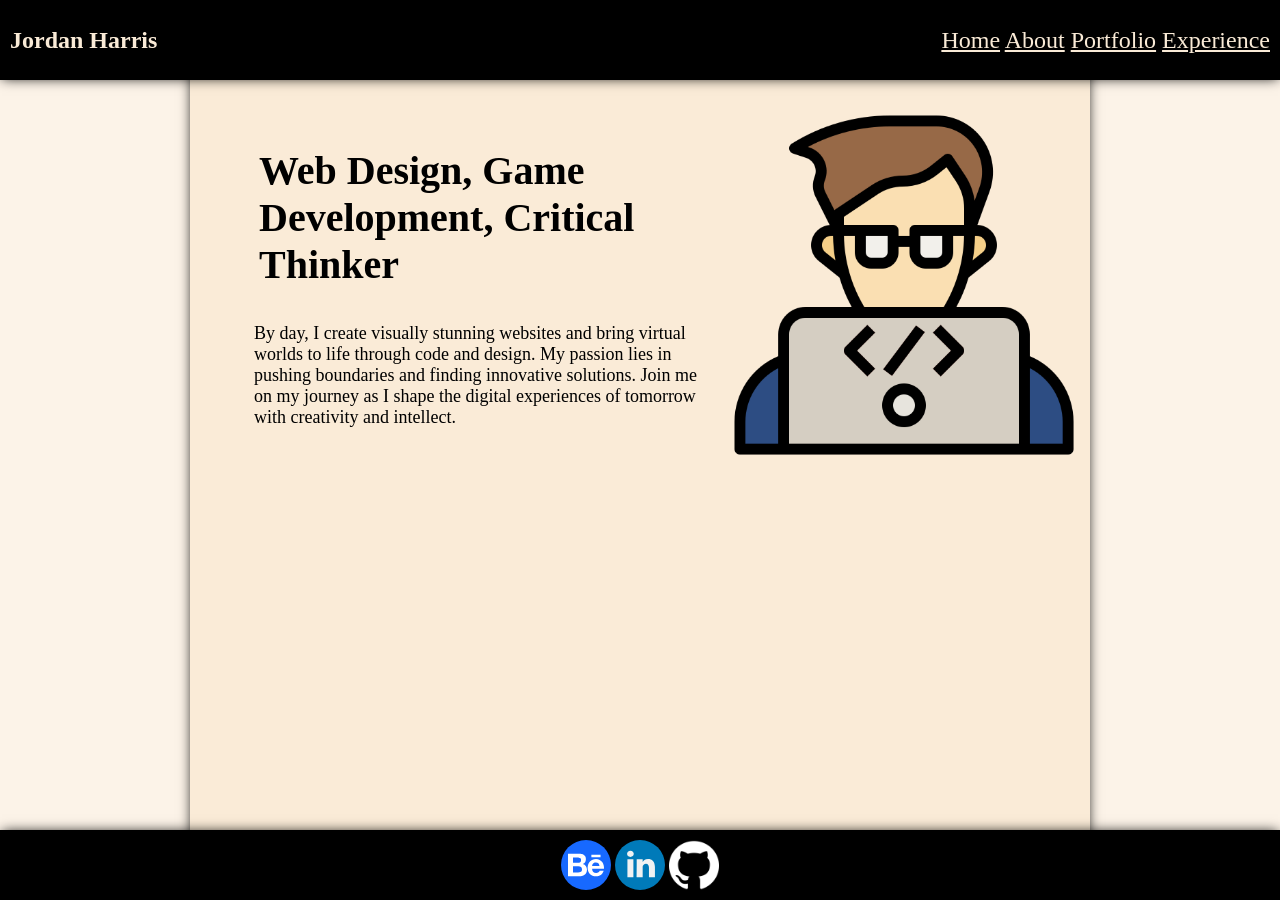
<file: index.html>
<!DOCTYPE html>
<html lang="en">
  <head>
    <meta charset="UTF-8" />
    <meta name="viewport" content="width=device-width, initial-scale=1.0" />
    <title>Portfolio</title>

    <!-- Style Links -->
    <link rel="stylesheet" href="style.css" />
  </head>
  <body>
    <!-- Header -->
    <nav>
      <div id="logo">
        <h1>Jordan Harris</h1>
      </div>
      <div id="links">
        <a href="index.html">Home</a>
        <a href="about.html">About</a>
        <a href="portfolio.html">Portfolio</a>
        <a href="experience.html">Experience</a>
      </div>
    </nav>

    <main>
      <section id="home">
        <div class="text-container">
          <h2>Web Design, Game Development, Critical Thinker</h2>
          <p>
            By day, I create visually stunning websites and bring virtual worlds
            to life through code and design. My passion lies in pushing boundaries
            and finding innovative solutions. Join me on my journey as I shape the
            digital experiences of tomorrow with creativity and intellect.
          </p>
        </div>
    
        <img id="self" src="images/person.png" alt="headshot" />
    </main>

    <footer>
      <a href="https://www.behance.net/jordanharris15" target="_blank"
        ><img class="img" src="images/behance.svg" alt="behance"
      /></a>
      <a
        href="https://www.linkedin.com/in/jordanharrisfullstack/"
        target="_blank"
        ><img class="img" src="images/linkedin.svg" alt="linkedin"
      /></a>
      <a href="https://www.github.com/jordanharris0" target="_blank"
        ><img class="img" src="images/github.png" alt="github"
      /></a>
    </footer>
  </body>
</html>
</file>
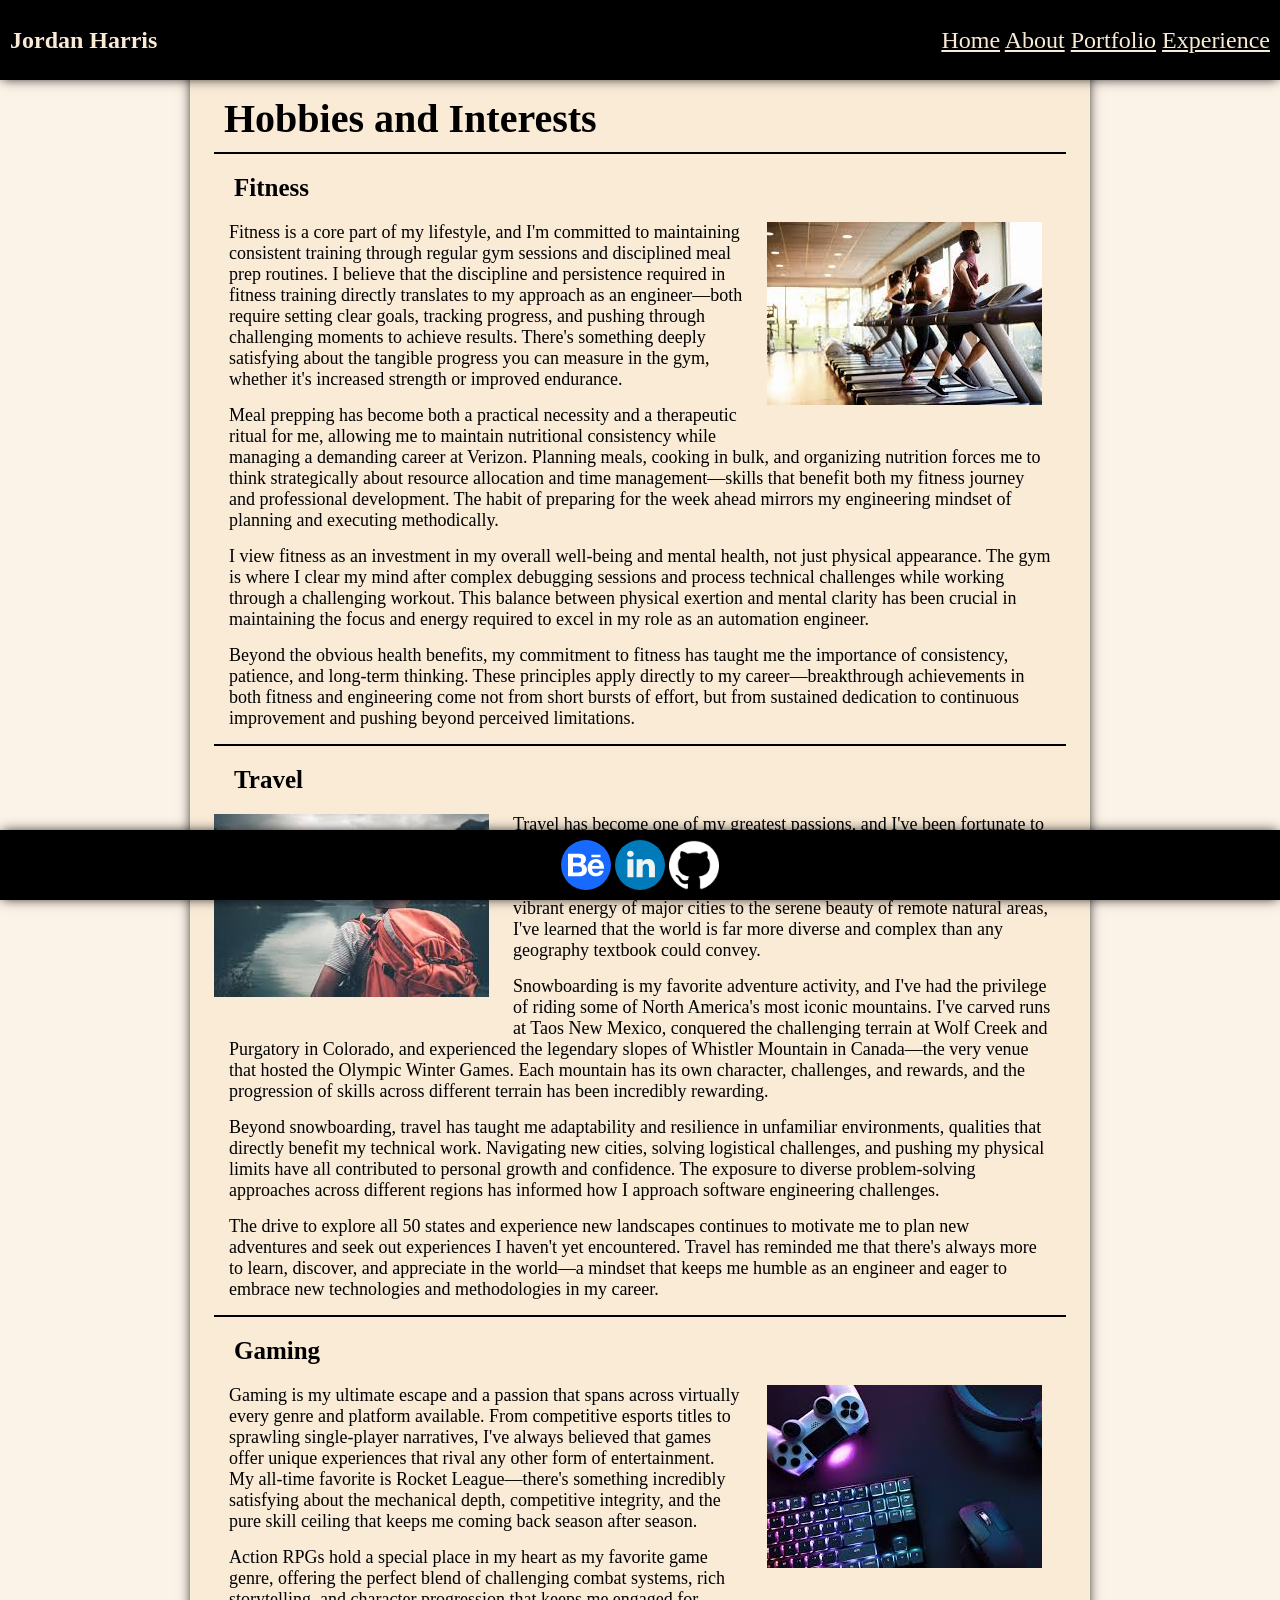
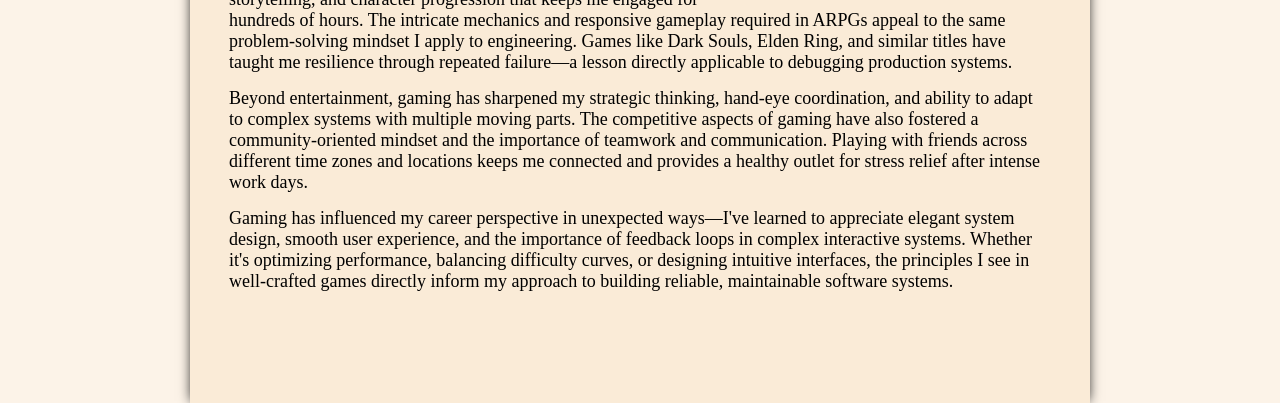
<file: about.html>
<!doctype html>
<html lang="en">
  <head>
    <meta charset="UTF-8" />
    <meta name="viewport" content="width=device-width, initial-scale=1.0" />
    <title>Jordan Harris's Portfolio</title>

    <!-- Style Links -->
    <link rel="stylesheet" href="style.css" />
  </head>

  <body>
    <!-- Header -->
    <nav>
      <div id="logo">
        <h1>Jordan Harris</h1>
      </div>
      <div id="links">
        <a href="index.html">Home</a>
        <a href="about.html">About</a>
        <a href="portfolio.html">Portfolio</a>
        <a href="experience.html">Experience</a>
      </div>
    </nav>

    <!-- About Me Section -->
    <main>
      <h1 id="about-header">Hobbies and Interests</h1>
      <section class="hobbies">
        <h3>Fitness</h3>
        <img src="images/fitness.jfif" alt="fitness" />
        <p>
          Fitness is a core part of my lifestyle, and I'm committed to
          maintaining consistent training through regular gym sessions and
          disciplined meal prep routines. I believe that the discipline and
          persistence required in fitness training directly translates to my
          approach as an engineer—both require setting clear goals, tracking
          progress, and pushing through challenging moments to achieve results.
          There's something deeply satisfying about the tangible progress you
          can measure in the gym, whether it's increased strength or improved
          endurance.
        </p>
        <p>
          Meal prepping has become both a practical necessity and a therapeutic
          ritual for me, allowing me to maintain nutritional consistency while
          managing a demanding career at Verizon. Planning meals, cooking in
          bulk, and organizing nutrition forces me to think strategically about
          resource allocation and time management—skills that benefit both my
          fitness journey and professional development. The habit of preparing
          for the week ahead mirrors my engineering mindset of planning and
          executing methodically.
        </p>
        <p>
          I view fitness as an investment in my overall well-being and mental
          health, not just physical appearance. The gym is where I clear my mind
          after complex debugging sessions and process technical challenges
          while working through a challenging workout. This balance between
          physical exertion and mental clarity has been crucial in maintaining
          the focus and energy required to excel in my role as an automation
          engineer.
        </p>
        <p>
          Beyond the obvious health benefits, my commitment to fitness has
          taught me the importance of consistency, patience, and long-term
          thinking. These principles apply directly to my career—breakthrough
          achievements in both fitness and engineering come not from short
          bursts of effort, but from sustained dedication to continuous
          improvement and pushing beyond perceived limitations.
        </p>
      </section>
      <section class="hobbies">
        <h3>Travel</h3>
        <img src="images/travel.jfif" alt="travel" />
        <p>
          Travel has become one of my greatest passions, and I've been fortunate
          to explore 46 of the 50 states, along with memorable trips to Mexico
          and Canada. Each destination has enriched my perspective and broadened
          my understanding of different cultures, landscapes, and people. From
          the vibrant energy of major cities to the serene beauty of remote
          natural areas, I've learned that the world is far more diverse and
          complex than any geography textbook could convey.
        </p>
        <p>
          Snowboarding is my favorite adventure activity, and I've had the
          privilege of riding some of North America's most iconic mountains.
          I've carved runs at Taos New Mexico, conquered the challenging terrain
          at Wolf Creek and Purgatory in Colorado, and experienced the legendary
          slopes of Whistler Mountain in Canada—the very venue that hosted the
          Olympic Winter Games. Each mountain has its own character, challenges,
          and rewards, and the progression of skills across different terrain
          has been incredibly rewarding.
        </p>
        <p>
          Beyond snowboarding, travel has taught me adaptability and resilience
          in unfamiliar environments, qualities that directly benefit my
          technical work. Navigating new cities, solving logistical challenges,
          and pushing my physical limits have all contributed to personal growth
          and confidence. The exposure to diverse problem-solving approaches
          across different regions has informed how I approach software
          engineering challenges.
        </p>
        <p>
          The drive to explore all 50 states and experience new landscapes
          continues to motivate me to plan new adventures and seek out
          experiences I haven't yet encountered. Travel has reminded me that
          there's always more to learn, discover, and appreciate in the world—a
          mindset that keeps me humble as an engineer and eager to embrace new
          technologies and methodologies in my career.
        </p>
      </section>
      <section class="hobbies">
        <h3>Gaming</h3>
        <img src="images/gaming.jfif" alt="gaming" />
        <p>
          Gaming is my ultimate escape and a passion that spans across virtually
          every genre and platform available. From competitive esports titles to
          sprawling single-player narratives, I've always believed that games
          offer unique experiences that rival any other form of entertainment.
          My all-time favorite is Rocket League—there's something incredibly
          satisfying about the mechanical depth, competitive integrity, and the
          pure skill ceiling that keeps me coming back season after season.
        </p>
        <p>
          Action RPGs hold a special place in my heart as my favorite game
          genre, offering the perfect blend of challenging combat systems, rich
          storytelling, and character progression that keeps me engaged for
          hundreds of hours. The intricate mechanics and responsive gameplay
          required in ARPGs appeal to the same problem-solving mindset I apply
          to engineering. Games like Dark Souls, Elden Ring, and similar titles
          have taught me resilience through repeated failure—a lesson directly
          applicable to debugging production systems.
        </p>
        <p>
          Beyond entertainment, gaming has sharpened my strategic thinking,
          hand-eye coordination, and ability to adapt to complex systems with
          multiple moving parts. The competitive aspects of gaming have also
          fostered a community-oriented mindset and the importance of teamwork
          and communication. Playing with friends across different time zones
          and locations keeps me connected and provides a healthy outlet for
          stress relief after intense work days.
        </p>
        <p>
          Gaming has influenced my career perspective in unexpected ways—I've
          learned to appreciate elegant system design, smooth user experience,
          and the importance of feedback loops in complex interactive systems.
          Whether it's optimizing performance, balancing difficulty curves, or
          designing intuitive interfaces, the principles I see in well-crafted
          games directly inform my approach to building reliable, maintainable
          software systems.
        </p>
      </section>
    </main>

    <!-- Footer -->
    <footer>
      <a href="https://www.behance.net/jordanharris15" target="_blank"
        ><img class="img" src="images/behance.svg" alt="behance"
      /></a>
      <a
        href="hhttps://www.linkedin.com/in/jordanharrisfullstack/"
        target="_blank"
        ><img class="img" src="images/linkedin.svg" alt="linkedin"
      /></a>
      <a href="https://www.github.com/jordanharris0" target="_blank"
        ><img class="img" src="images/github.png" alt="github"
      /></a>
    </footer>
  </body>
</html>
</file>
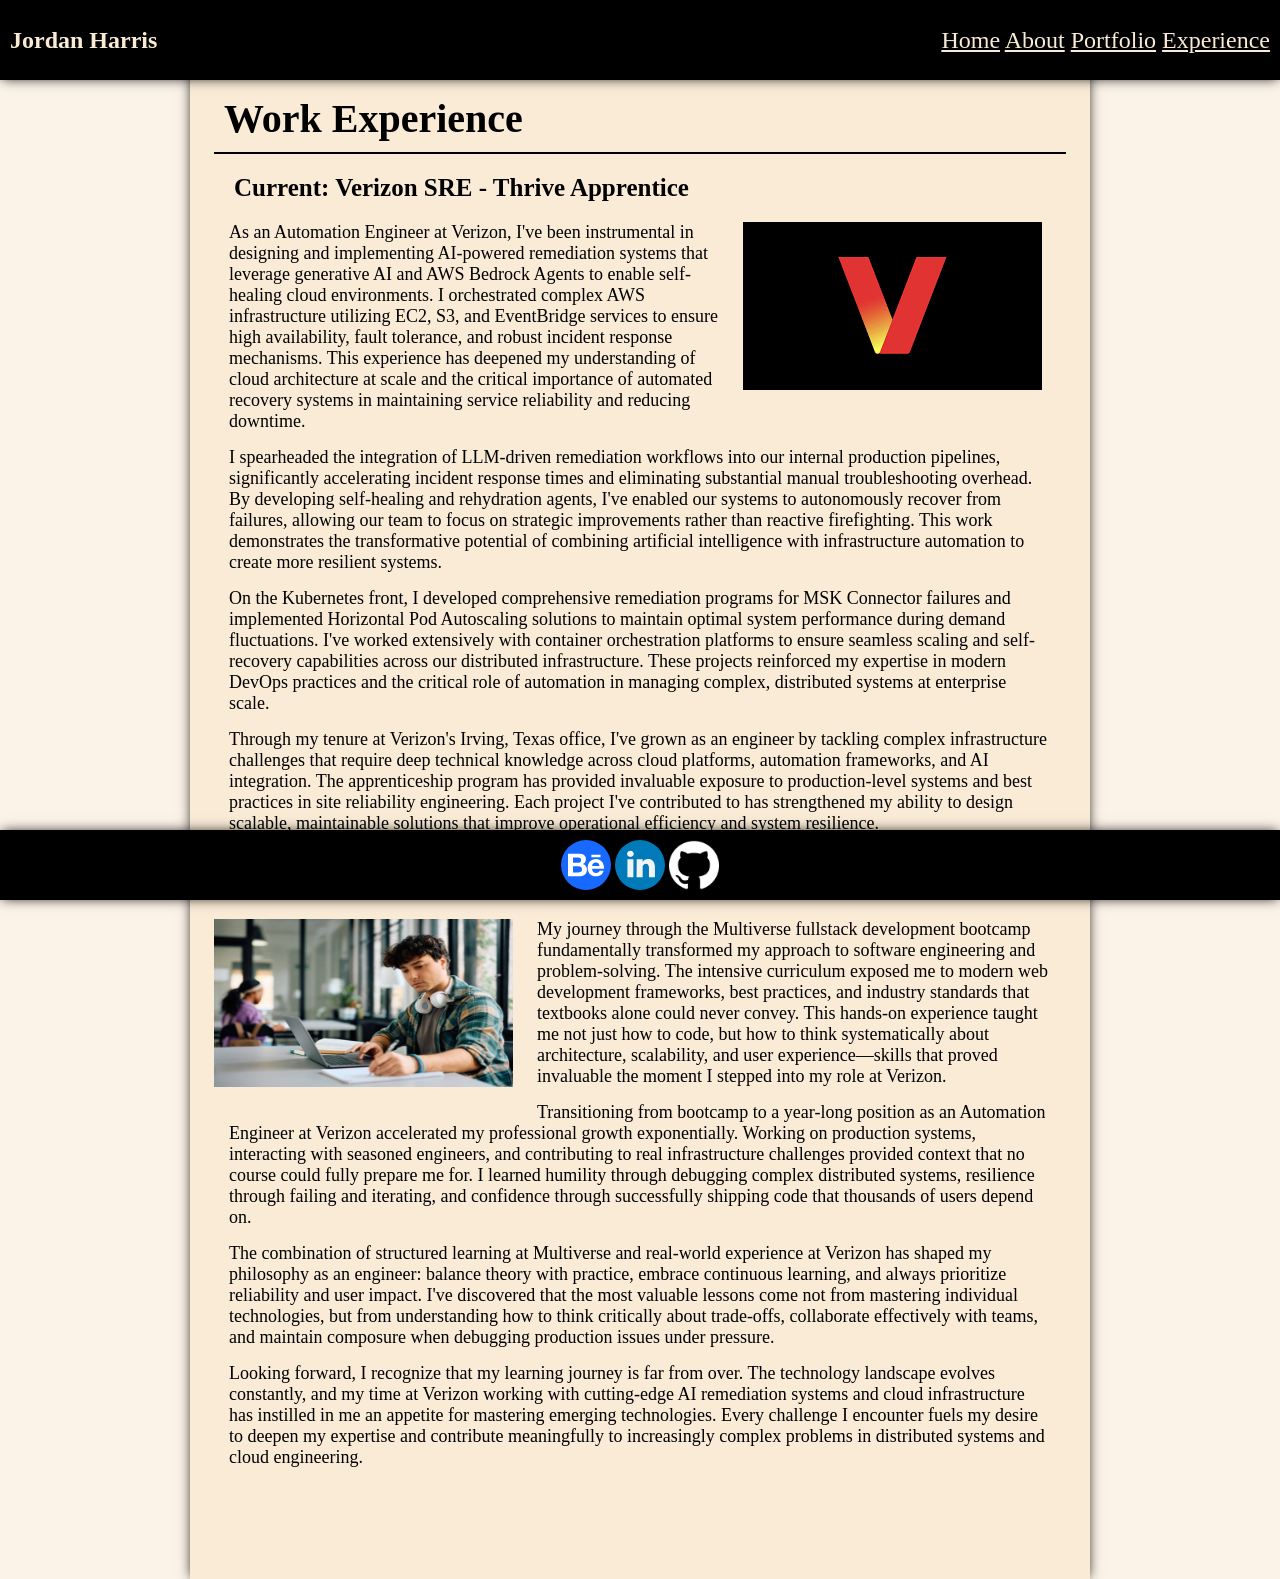
<file: experience.html>
<!doctype html>
<html lang="en">
  <head>
    <meta charset="UTF-8" />
    <meta name="viewport" content="width=device-width, initial-scale=1.0" />
    <title>Jordan Harris's Portfolio</title>

    <!-- Style Links -->
    <link rel="stylesheet" href="style.css" />
  </head>

  <body>
    <!-- Header -->
    <nav>
      <div id="logo">
        <h1>Jordan Harris</h1>
      </div>
      <div id="links">
        <a href="index.html">Home</a>
        <a href="about.html">About</a>
        <a href="portfolio.html">Portfolio</a>
        <a href="experience.html">Experience</a>
      </div>
    </nav>

    <!-- Work Education Section -->
    <main>
      <h1 id="about-header">Work Experience</h1>
      <section class="hobbies">
        <h3>Current: Verizon SRE - Thrive Apprentice</h3>
        <img src="images/verizon.png" alt="verizon" />
        <p>
          As an Automation Engineer at Verizon, I've been instrumental in
          designing and implementing AI-powered remediation systems that
          leverage generative AI and AWS Bedrock Agents to enable self-healing
          cloud environments. I orchestrated complex AWS infrastructure
          utilizing EC2, S3, and EventBridge services to ensure high
          availability, fault tolerance, and robust incident response
          mechanisms. This experience has deepened my understanding of cloud
          architecture at scale and the critical importance of automated
          recovery systems in maintaining service reliability and reducing
          downtime.
        </p>
        <p>
          I spearheaded the integration of LLM-driven remediation workflows into
          our internal production pipelines, significantly accelerating incident
          response times and eliminating substantial manual troubleshooting
          overhead. By developing self-healing and rehydration agents, I've
          enabled our systems to autonomously recover from failures, allowing
          our team to focus on strategic improvements rather than reactive
          firefighting. This work demonstrates the transformative potential of
          combining artificial intelligence with infrastructure automation to
          create more resilient systems.
        </p>
        <p>
          On the Kubernetes front, I developed comprehensive remediation
          programs for MSK Connector failures and implemented Horizontal Pod
          Autoscaling solutions to maintain optimal system performance during
          demand fluctuations. I've worked extensively with container
          orchestration platforms to ensure seamless scaling and self-recovery
          capabilities across our distributed infrastructure. These projects
          reinforced my expertise in modern DevOps practices and the critical
          role of automation in managing complex, distributed systems at
          enterprise scale.
        </p>
        <p>
          Through my tenure at Verizon's Irving, Texas office, I've grown as an
          engineer by tackling complex infrastructure challenges that require
          deep technical knowledge across cloud platforms, automation
          frameworks, and AI integration. The apprenticeship program has
          provided invaluable exposure to production-level systems and best
          practices in site reliability engineering. Each project I've
          contributed to has strengthened my ability to design scalable,
          maintainable solutions that improve operational efficiency and system
          resilience.
        </p>
      </section>
      <section class="hobbies">
        <h3>Reflection on my Learning</h3>
        <img
          style="width: 299px; height: 168px"
          src="images/learning.jpg"
          alt="learning"
        />
        <p>
          My journey through the Multiverse fullstack development bootcamp
          fundamentally transformed my approach to software engineering and
          problem-solving. The intensive curriculum exposed me to modern web
          development frameworks, best practices, and industry standards that
          textbooks alone could never convey. This hands-on experience taught me
          not just how to code, but how to think systematically about
          architecture, scalability, and user experience—skills that proved
          invaluable the moment I stepped into my role at Verizon.
        </p>
        <p>
          Transitioning from bootcamp to a year-long position as an Automation
          Engineer at Verizon accelerated my professional growth exponentially.
          Working on production systems, interacting with seasoned engineers,
          and contributing to real infrastructure challenges provided context
          that no course could fully prepare me for. I learned humility through
          debugging complex distributed systems, resilience through failing and
          iterating, and confidence through successfully shipping code that
          thousands of users depend on.
        </p>
        <p>
          The combination of structured learning at Multiverse and real-world
          experience at Verizon has shaped my philosophy as an engineer: balance
          theory with practice, embrace continuous learning, and always
          prioritize reliability and user impact. I've discovered that the most
          valuable lessons come not from mastering individual technologies, but
          from understanding how to think critically about trade-offs,
          collaborate effectively with teams, and maintain composure when
          debugging production issues under pressure.
        </p>
        <p>
          Looking forward, I recognize that my learning journey is far from
          over. The technology landscape evolves constantly, and my time at
          Verizon working with cutting-edge AI remediation systems and cloud
          infrastructure has instilled in me an appetite for mastering emerging
          technologies. Every challenge I encounter fuels my desire to deepen my
          expertise and contribute meaningfully to increasingly complex problems
          in distributed systems and cloud engineering.
        </p>
      </section>
      <!--<h1 id="about-header">Education</h1>
      <section class="hobbies">
        <h3>Bachelors of Science: Game Programming and Devlopment</h3>
        <img src="images/snhu.png" alt="snhu" />
        <p>
          Lorem ipsum dolor sit amet, consectetur adipisicing elit. Sed, iusto
          explicabo! Consequatur rerum vitae aperiam est quasi? A, porro, ullam
          illo vitae nulla dolorum quis sapiente magnam facere accusantium
          ipsum.
        </p>
        <p>
          Quos expedita eos officiis quae reiciendis quasi maxime a id fugit
          obcaecati accusamus doloremque, esse aut rem at nostrum fuga qui
          repellendus vel nesciunt culpa cupiditate!
        </p>
        <p>
          Est quibusdam magnam quasi. Illo explicabo nesciunt, ratione, labore
          quaerat, quis amet reiciendis commodi dignissimos sapiente illum
          minima voluptates porro officiis nostrum dolorem! Cum quae quam ipsam
          expedita cupiditate voluptates placeat.
        </p>
        <p>
          Modi, tempore et. Eveniet illum illo explicabo ea amet expedita fugiat
          omnis excepturi dignissimos unde nam beatae consequuntur praesentium
          quas voluptas, doloremque nemo reiciendis consequatur sed ut officia
          soluta repellendus! Corporis, ex quo!
        </p>
      </section>
      <section class="hobbies">
        <h3>Post Grad Certification: Fullstack Web Development</h3>
        <img
          style="width: 299px; height: 168px"
          src="images/utd.png"
          alt="evolve"
        />
        <p>
          Lorem ipsum dolor sit amet, consectetur adipisicing elit. Sed, iusto
          explicabo! Consequatur rerum vitae aperiam est quasi? A, porro, ullam
          illo vitae nulla dolorum quis sapiente magnam facere accusantium
          ipsum.
        </p>
        <p>
          Quos expedita eos officiis quae reiciendis quasi maxime a id fugit
          obcaecati accusamus doloremque, esse aut rem at nostrum fuga qui
          repellendus vel nesciunt culpa cupiditate!
        </p>
        <p>
          Est quibusdam magnam quasi. Illo explicabo nesciunt, ratione, labore
          quaerat, quis amet reiciendis commodi dignissimos sapiente illum
          minima voluptates porro officiis nostrum dolorem! Cum quae quam ipsam
          expedita cupiditate voluptates placeat.
        </p>
        <p>
          Modi, tempore et. Eveniet illum illo explicabo ea amet expedita fugiat
          omnis excepturi dignissimos unde nam beatae consequuntur praesentium
          quas voluptas, doloremque nemo reiciendis consequatur sed ut officia
          soluta repellendus! Corporis, ex quo!
        </p>
      </section> -->
    </main>

    <!-- Footer -->
    <footer>
      <a href="https://www.behance.net/jordanharris15" target="_blank"
        ><img class="img" src="images/behance.svg" alt="behance"
      /></a>
      <a
        href="https://www.linkedin.com/in/jordanharrisfullstack/"
        target="_blank"
        ><img class="img" src="images/linkedin.svg" alt="linkedin"
      /></a>
      <a href="https://www.github.com/jordanharris0" target="_blank"
        ><img class="img" src="images/github.png" alt="github"
      /></a>
    </footer>
  </body>
</html>
</file>
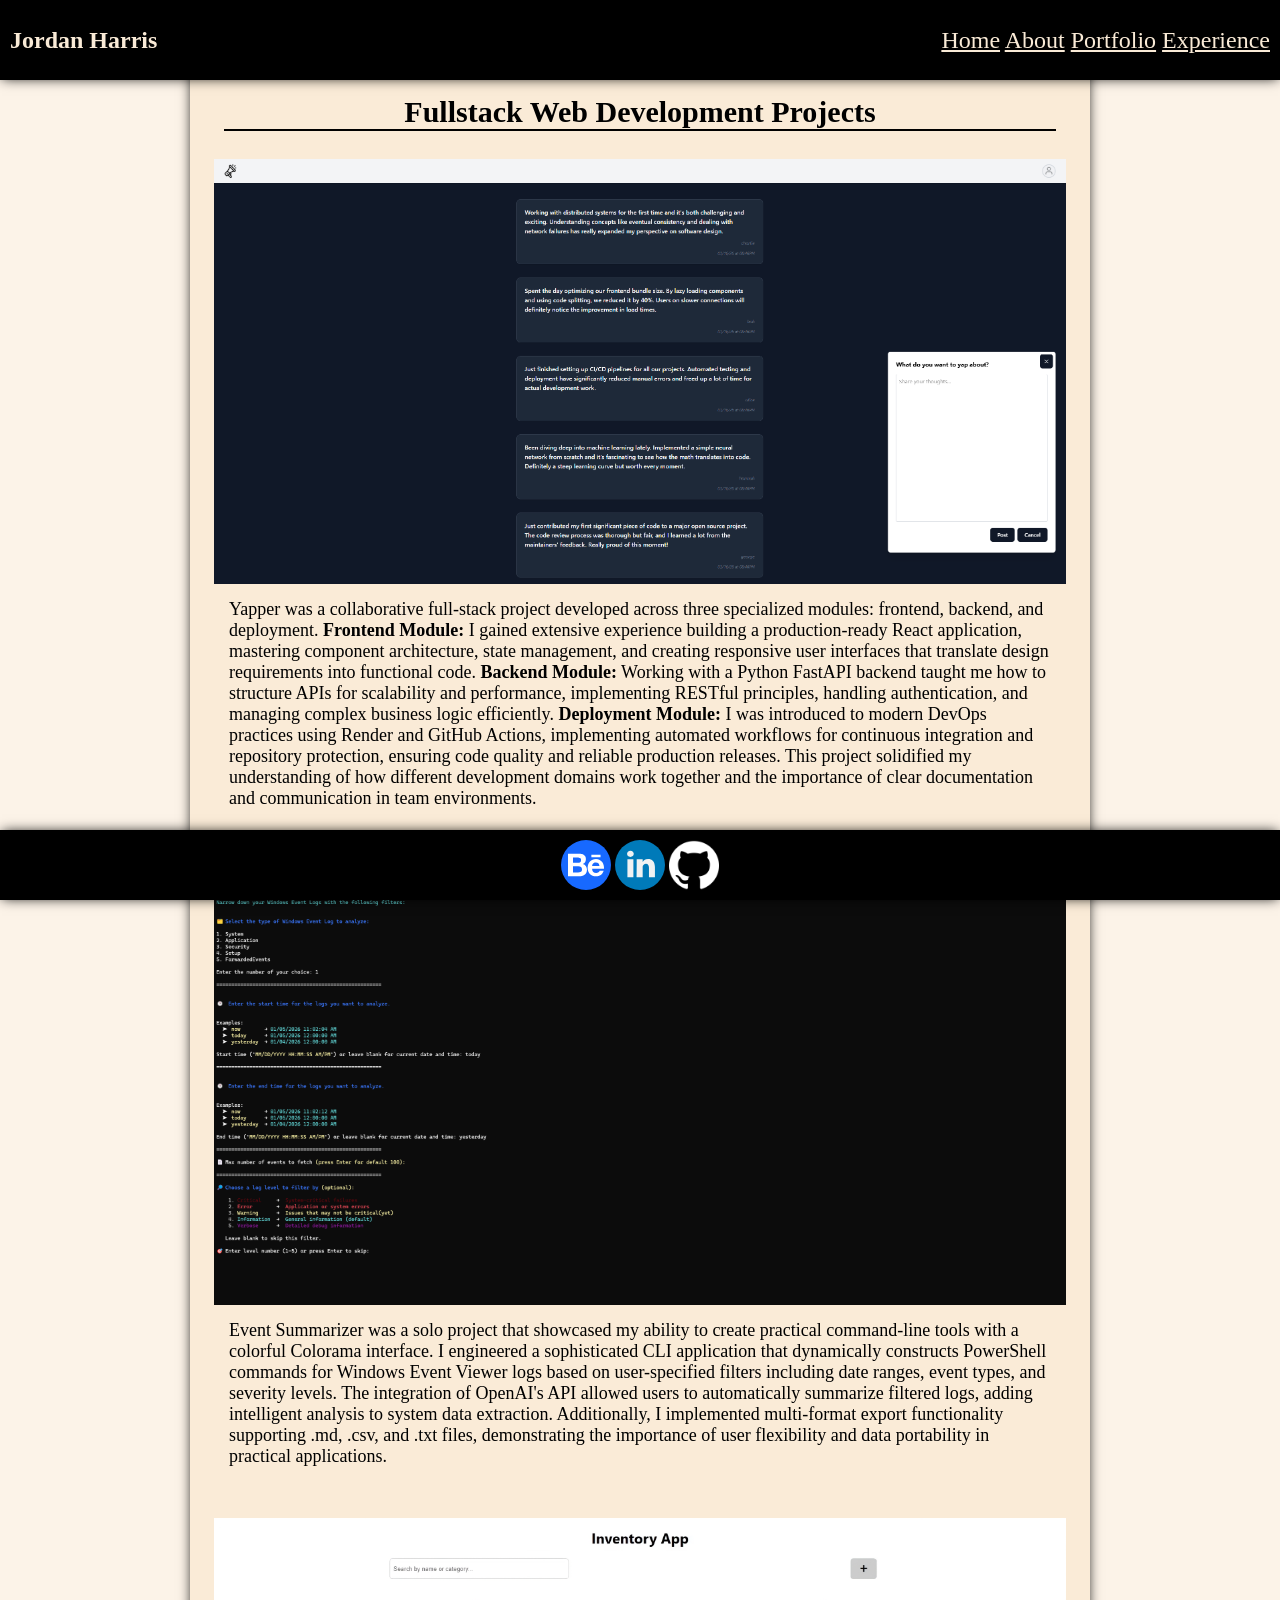
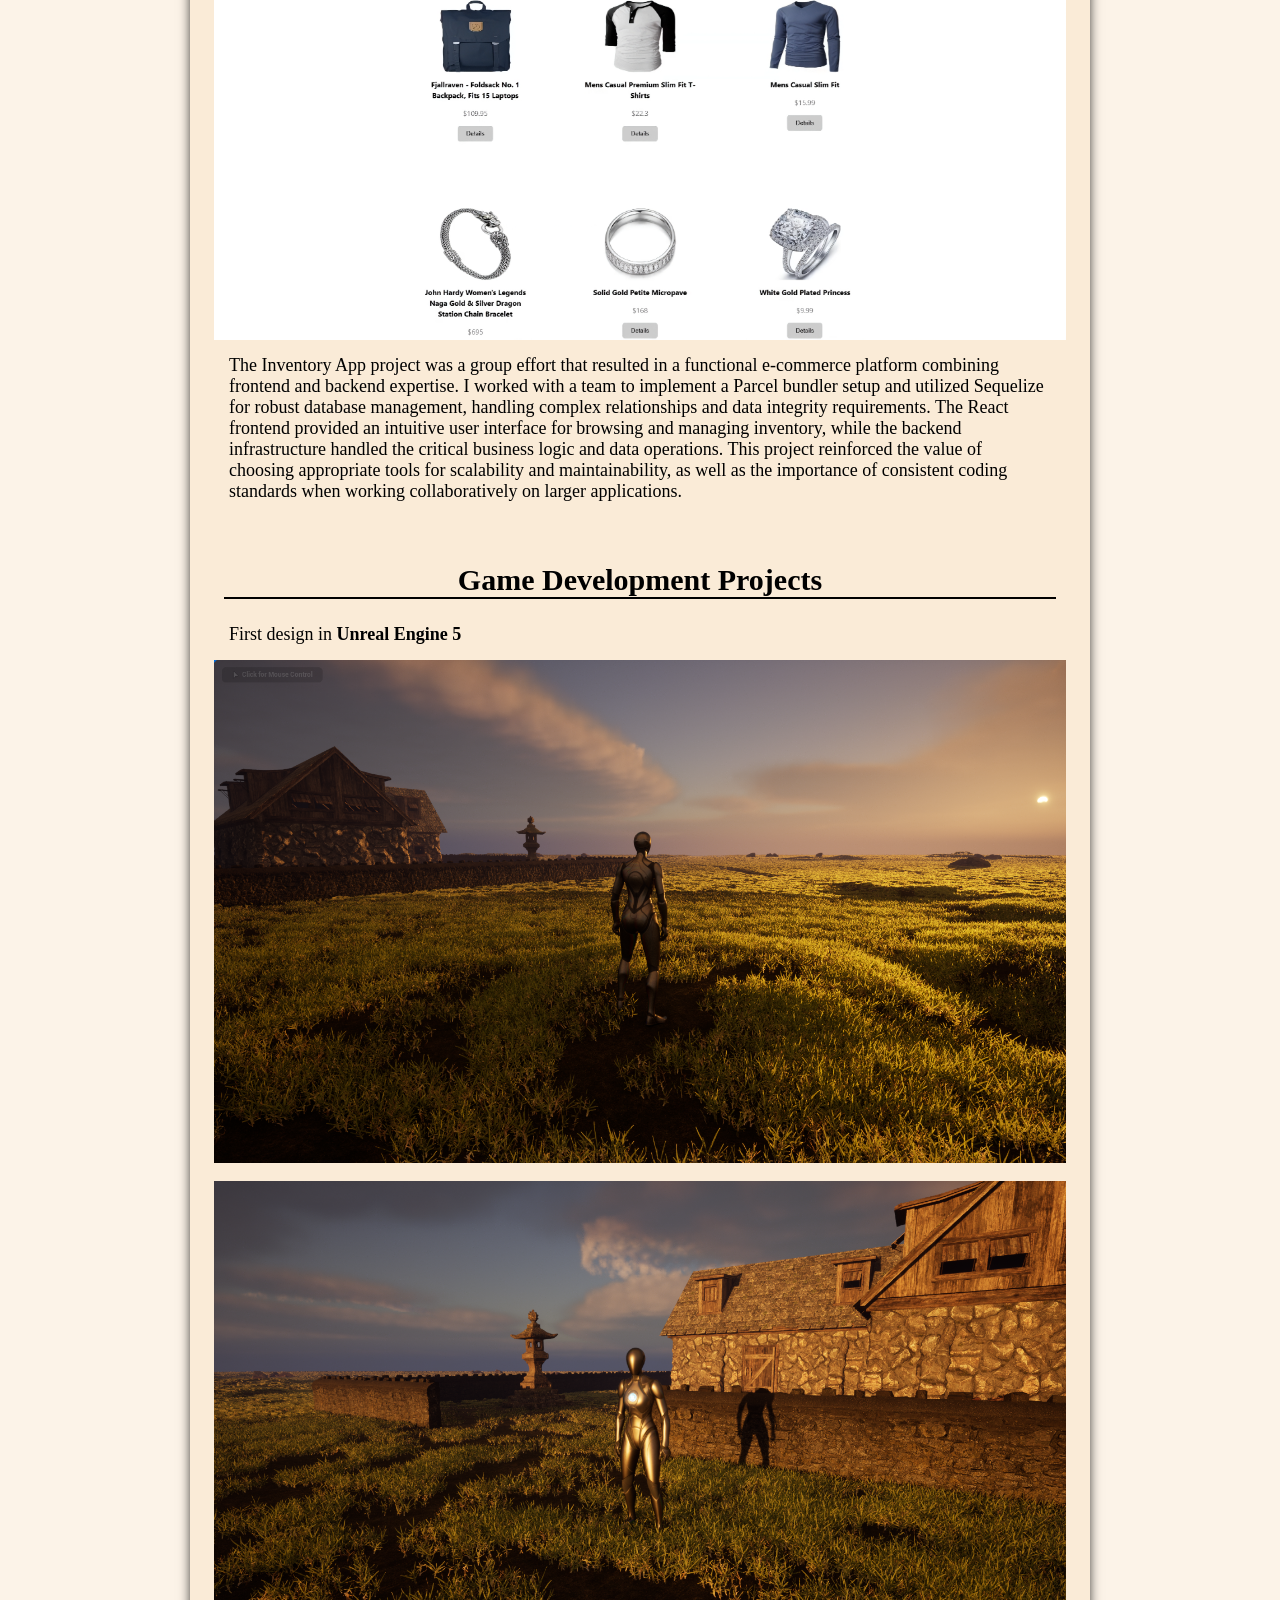
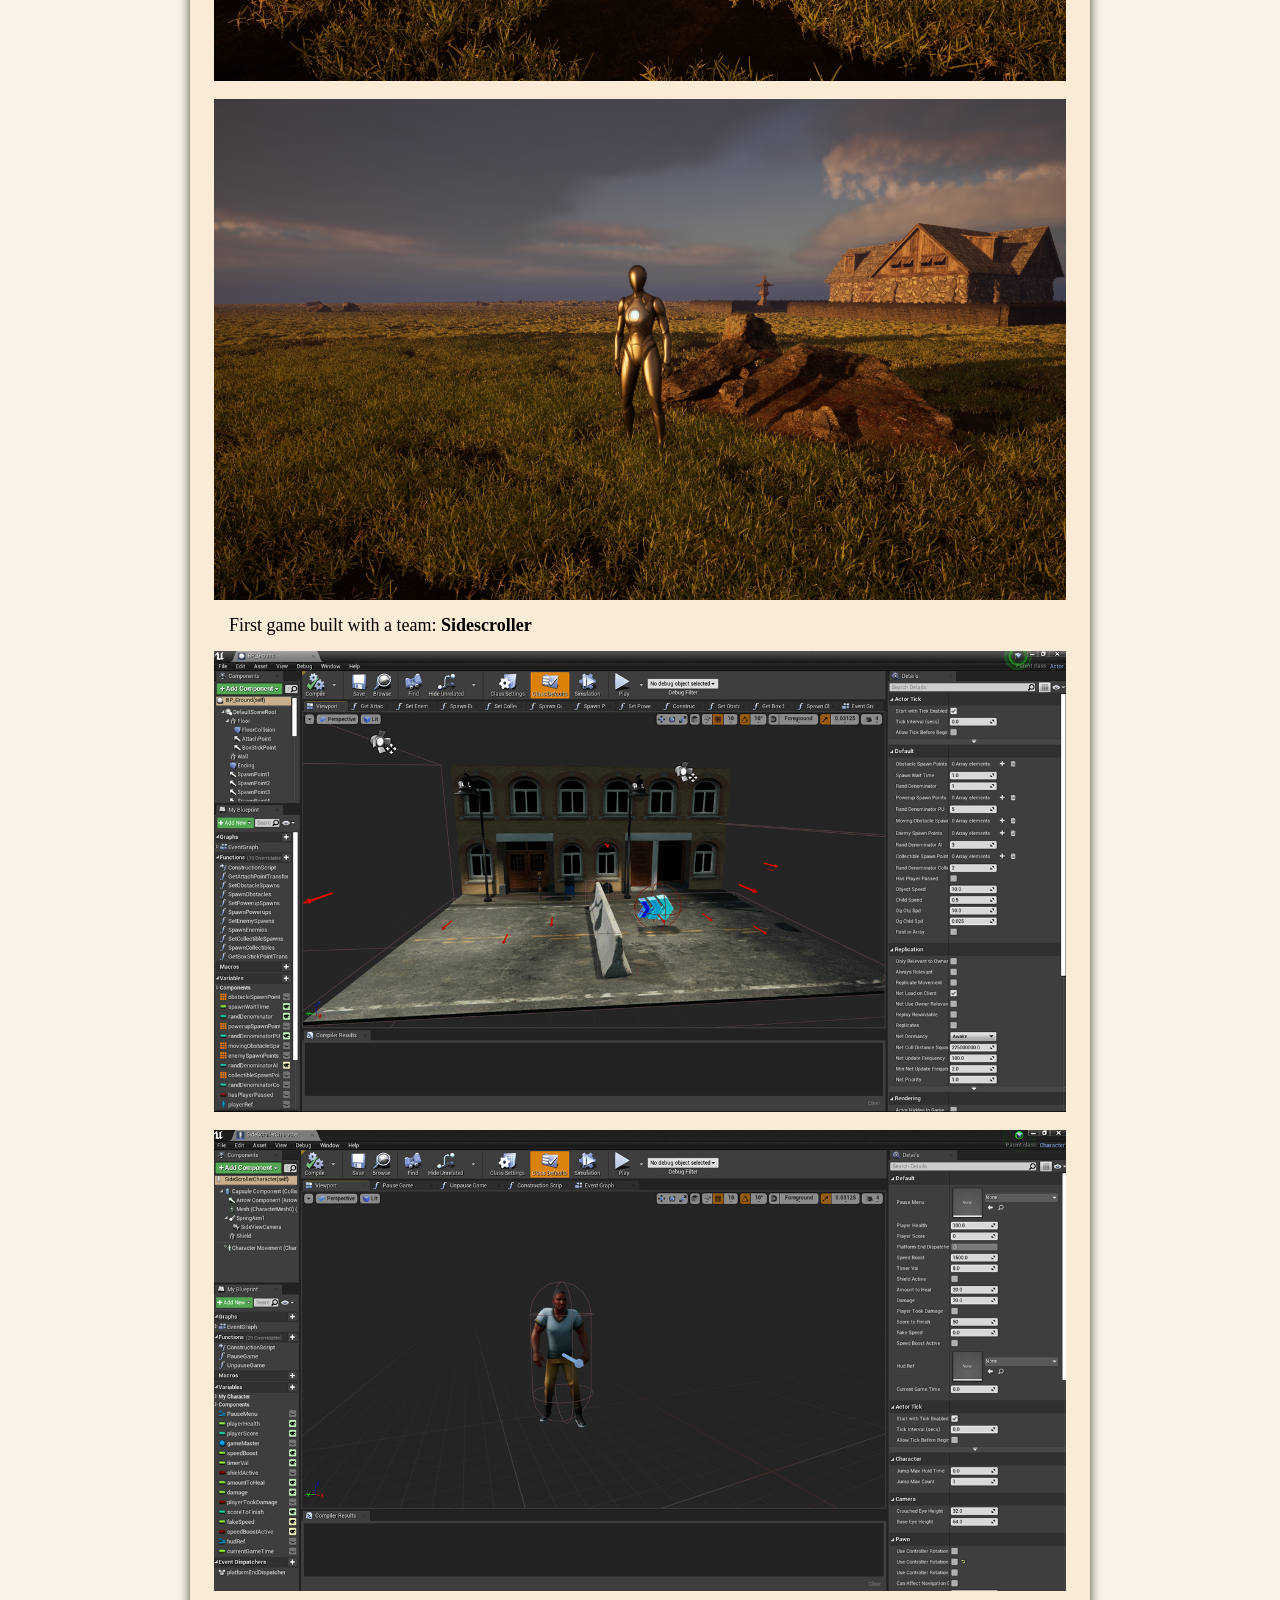
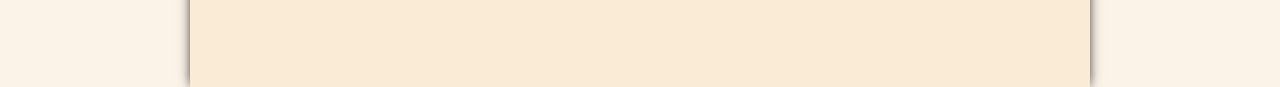
<file: portfolio.html>
<!doctype html>
<html lang="en">
  <head>
    <meta charset="UTF-8" />
    <meta name="viewport" content="width=device-width, initial-scale=1.0" />
    <title>Jordan Harris's Portfolio</title>

    <!-- Style Links -->
    <link rel="stylesheet" href="style.css" />
  </head>

  <body>
    <!-- Header -->
    <nav>
      <div id="logo">
        <h1>Jordan Harris</h1>
      </div>
      <div id="links">
        <a href="index.html">Home</a>
        <a href="about.html">About</a>
        <a href="portfolio.html">Portfolio</a>
        <a href="experience.html">Experience</a>
      </div>
    </nav>

    <main>
      <!-- Images/links for Portfolio -->
      <section class="container">
        <h4 style="font-weight: bold; font-size: 30px">
          Fullstack Web Development Projects
        </h4>
        <br />
        <img src="images/yapper.png" alt="yapper" />
        <p>
          Yapper was a collaborative full-stack project developed across three
          specialized modules: frontend, backend, and deployment.

          <strong>Frontend Module:</strong> I gained extensive experience
          building a production-ready React application, mastering component
          architecture, state management, and creating responsive user
          interfaces that translate design requirements into functional code.

          <strong>Backend Module:</strong> Working with a Python FastAPI backend
          taught me how to structure APIs for scalability and performance,
          implementing RESTful principles, handling authentication, and managing
          complex business logic efficiently.

          <strong>Deployment Module:</strong> I was introduced to modern DevOps
          practices using Render and GitHub Actions, implementing automated
          workflows for continuous integration and repository protection,
          ensuring code quality and reliable production releases. This project
          solidified my understanding of how different development domains work
          together and the importance of clear documentation and communication
          in team environments.
        </p>
        <br />
        <img src="images/eventsummarizer.png" alt="eventsummarizer" />
        <p>
          Event Summarizer was a solo project that showcased my ability to
          create practical command-line tools with a colorful Colorama
          interface. I engineered a sophisticated CLI application that
          dynamically constructs PowerShell commands for Windows Event Viewer
          logs based on user-specified filters including date ranges, event
          types, and severity levels. The integration of OpenAI's API allowed
          users to automatically summarize filtered logs, adding intelligent
          analysis to system data extraction. Additionally, I implemented
          multi-format export functionality supporting .md, .csv, and .txt
          files, demonstrating the importance of user flexibility and data
          portability in practical applications.
        </p>
        <br /><br />
        <img src="images/inventory.png" alt="inventory app" />
        <p>
          The Inventory App project was a group effort that resulted in a
          functional e-commerce platform combining frontend and backend
          expertise. I worked with a team to implement a Parcel bundler setup
          and utilized Sequelize for robust database management, handling
          complex relationships and data integrity requirements. The React
          frontend provided an intuitive user interface for browsing and
          managing inventory, while the backend infrastructure handled the
          critical business logic and data operations. This project reinforced
          the value of choosing appropriate tools for scalability and
          maintainability, as well as the importance of consistent coding
          standards when working collaboratively on larger applications.
        </p>
        <br /><br />
        <h4 style="font-weight: bold; font-size: 30px">
          Game Development Projects
        </h4>
        <p>
          First design in
          <strong style="font-weight: bolder">Unreal Engine 5</strong>
        </p>
        <img src="images/1.PNG" alt="ue5 img" />
        <br />
        <img src="images/2.PNG" alt="ue5 img" />
        <br />
        <img src="images/3.PNG" alt="ue5 img" />
        <p>
          First game built with a team:
          <strong style="font-weight: bolder">Sidescroller</strong>
        </p>
        <img src="images/Sidescroller.png" alt="sdiescroller" />
        <br />
        <img src="images/sidescrollerCharacter.png" alt="sidescroller" />
      </section>
    </main>

    <!-- Footer -->
    <footer>
      <a href="https://www.behance.net/jordanharris15" target="_blank"
        ><img class="img" src="images/behance.svg" alt="behance"
      /></a>
      <a
        href="https://www.linkedin.com/in/jordanharrisfullstack/"
        target="_blank"
        ><img class="img" src="images/linkedin.svg" alt="linkedin"
      /></a>
      <a href="https://www.github.com/jordanharris0" target="_blank"
        ><img class="img" src="images/github.png" alt="github"
      /></a>
    </footer>
  </body>
</html>
</file>
<file: style.css>
/* -------------- All Styling -------------- */
* {
  box-sizing: border-box;
  margin: 0;
}
html {
  background-color: rgba(250, 235, 215, 0.562);
}

/* -------------- font styling -------------- */
h2 {
  display: block;
  font-size: 40px;
  margin: 20px;
  width: 450px;
}
h3 {
  font-size: 25px;
  margin: 20px;
}
h4 {
  font-weight: bold;
  font-size: 50px;
  text-align: center;
  margin: 10px;
  border-bottom: 2px solid black;
}
p {
  font-size: 18px;
  margin: 15px;
}
#about-header {
  font-weight: bold;
  font-size: 40px;
  margin: 10px;
}

/* -------------- header style -------------- */
nav {
  box-shadow: 0 0 12px -2px black;
  position: fixed;
  left: 0;
  right: 0;
  align-items: center;
  background-color: black;
  color: antiquewhite;
  display: flex;
  height: 80px;
  padding: 10px;
  justify-content: space-between;
}
div {
  display: block;
  unicode-bidi: isolate;
}
#links {
  font-size: x-large;
}
a {
  color: antiquewhite;
}
#links a:hover {
  color: white;
  margin: 5px;
}

/* -------------- main style -------------- */
main {
  background-color: antiquewhite;
  padding: 85px 24px 96px;
  box-shadow: 0 0 12px -2px black;
  min-height: 100vh;
  max-width: 900px;
  margin: 0 auto;
}

/* -------------- img style -------------- */
#self {
  height: 350px;
}

.container {
  display: flex;
  flex-direction: column;
  margin: 0 auto;
  width: 100%;
}

.imgLink {
  display: flex;
  flex-direction: column;
  margin: 0 auto;
  width: 100%;
}

a:hover {
  margin-left: 5px;
  margin-right: 5px;
}

/* -------------- home style -------------- */
#home {
  display: flex;
  justify-content: space-between;
  align-items: center;
  padding: 25px;
}

.text-container {
  flex: 1;
  display: flex;
  flex-direction: column;
  justify-content: center;
}

/* -------------- Section Styling -------------- */
.hobbies {
  border-top: 2px solid black;
  font-size: 16px;
}

/* -------------- about img styling -------------- */
.hobbies:nth-of-type(2n + 1) > img {
  float: right;
  margin: 0 24px 24px 24px;
}
.hobbies:nth-of-type(2n) img {
  float: left;
  margin: 0 24px 24px 0;
}
.hobbies:nth-of-type(2n + 1) > img {
  float: right;
  margin: 0 24px 24px 24px;
}

/* -------------- footer style -------------- */
footer {
  background-color: black;
  height: 70px;
  padding: 10px;
  position: fixed;
  left: 0;
  right: 0;
  bottom: 0;
  width: 100%;
  text-align: center;
  box-shadow: 0 0 12px -2px black;
}
.img {
  width: 50px;
}
</file>
